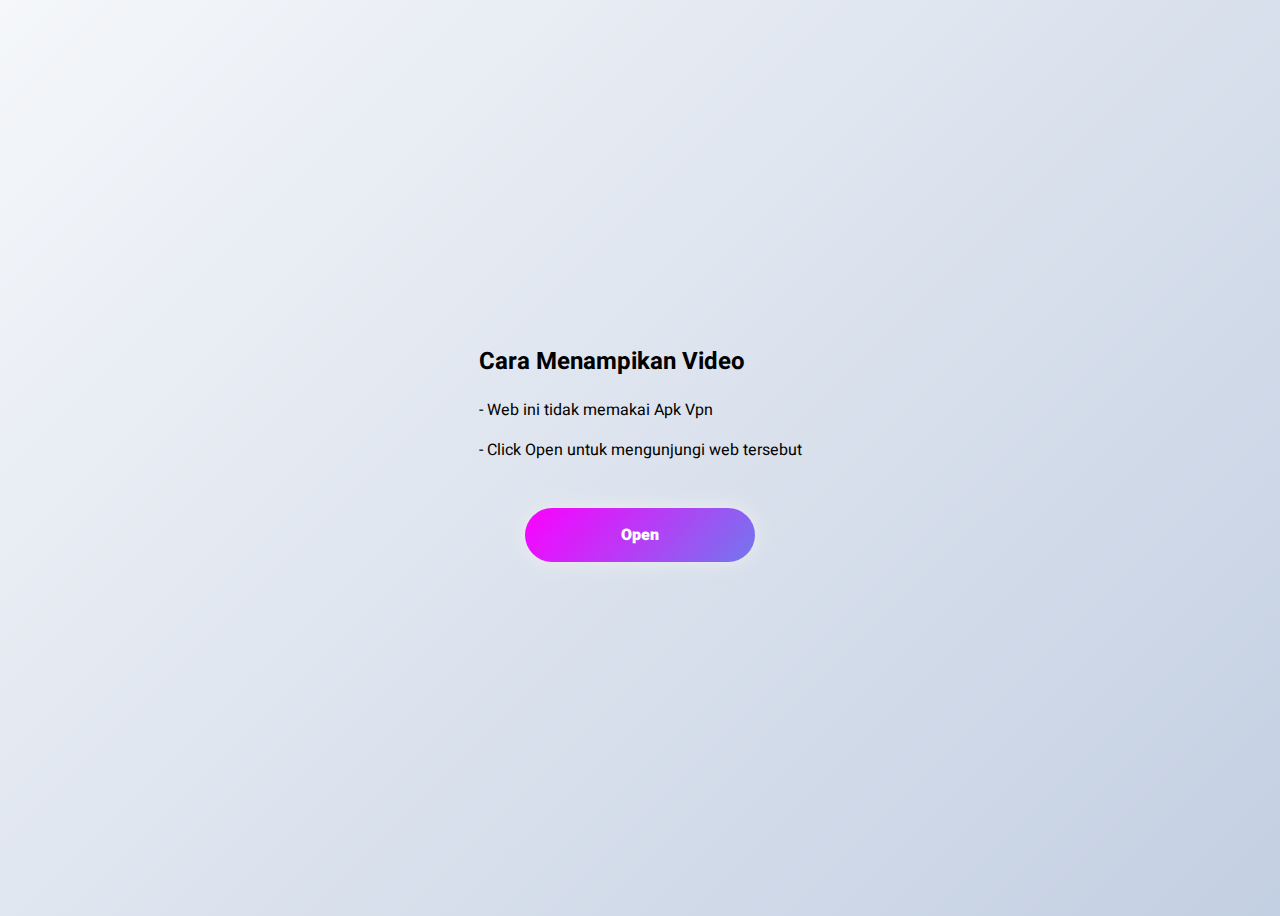
<file: tidak/index.html>
<!DOCTYPE html>
<html lang="en" >
<head>
  <meta charset="UTF-8">
  <title>Modul</title>
  <link rel='stylesheet' href='https://cdnjs.cloudflare.com/ajax/libs/font-awesome/5.8.1/css/all.min.css'><link rel="stylesheet" href="/tutor.css">

</head>
<body>
<!-- partial:index.partial.html -->

<main>
	<a><h2>Cara Menampikan Video</h2></a>
		<p><a>- Web ini tidak memakai Apk Vpn </a></p>
		<p><a>- Click Open untuk mengunjungi web tersebut </a></p>
		
  <div id="buttons">
      <b><a><script src="./refresh.js"  id="myButton" class="btn btn-1">Open</script></a></b>
  </div>
</main>
<!-- partial -->
  
</body>
</html>
</file>
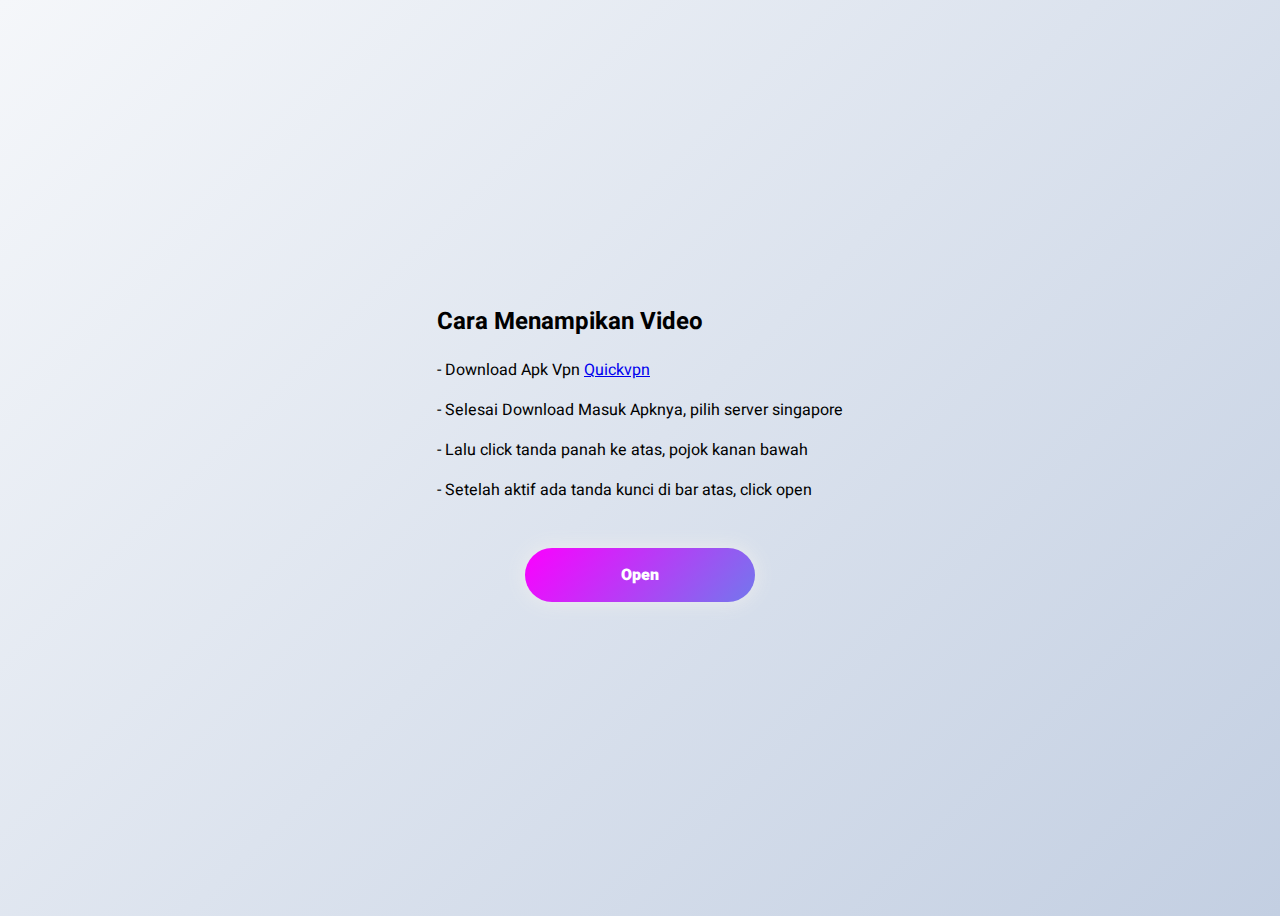
<file: tutor.html>
<!DOCTYPE html>
<html lang="en" >
<head>
  <meta charset="UTF-8">
  <title>Modul</title>
  <link rel='stylesheet' href='https://cdnjs.cloudflare.com/ajax/libs/font-awesome/5.8.1/css/all.min.css'><link rel="stylesheet" href="./tutor.css">

</head>
<body>
<!-- partial:index.partial.html -->

<main>
	<a><h2>Cara Menampikan Video</h2></a>
		<p><a>- Download Apk Vpn </a> <a href="https://play.google.com/store/apps/details?id=com.lipisoft.quickvpn">  Quickvpn</a></p>
		<p><a>- Selesai Download Masuk Apknya, pilih server singapore </a></p>
		<p><a>- Lalu click tanda panah ke atas, pojok kanan bawah</a></p>
		<p><a>- Setelah aktif ada tanda kunci di bar atas, click open </a></p>
		
  <div id="buttons">
      <b><a><script src="./refresh.js"  id="myButton" class="btn btn-1">Open</script></a></b>
  </div>
</main>
<!-- partial -->
  
</body>
</html>
</file>
<file: tutor.css>
@charset "UTF-8";
@import url("https://fonts.googleapis.com/css?family=Heebo");
body {
  background-image: linear-gradient(135deg, #f5f7fa 0%, #c3cfe2 100%);
  display: flex;
  align-items: center;
  justify-content: center;
  min-height: 100vh;
  font-family: "Heebo";
}

b {
  position: relative;
  top: 0;
  left: -25;
}

#buttons  {
  width: 100%;
  display: flex;
  flex-direction: column;
  align-items: center;
  justify-content: center;
}

.btn {
  text-decoration: none;
  display: block;
  padding: 15px;
  border-radius: 50px;
  font-weight: 900;
  text-align: center;
  margin: 30px;
  width: 200px;
  transition: all 0.3s ease;
}

.btn-solid {
  background-image: linear-gradient(130deg, #fc00ff 0%, #00dbde 100%);
  box-shadow: 0 1px 3px rgba(0, 0, 0, 0.12), 0 1px 2px rgba(0, 0, 0, 0.24);
  color: white;
  font-weight: 900;
}

.effect-scale:hover {
  transform: scale(1.05);
}

.btn-outline {
  border: 4px solid #fc00ff;
  box-shadow: 0 1px 3px rgba(0, 0, 0, 0.12), 0 1px 2px rgba(0, 0, 0, 0.24);
  color: #fc00ff;
  font-weight: 900;
}

.btn-outline:hover {
  box-shadow: 0px 2px 20px 5px #fc00ff;
  color: #fc00ff;
}

.btn-outline:focus {
  outline: 0;
}

.btn-roll {
  background-color: transparent;
  border: 4px solid #27BAE3;
}

.btn-roll span {
  display: block;
  position: relative;
  transition: 0.3s ease-in-out all;
  transform-origin: 50% 0;
  transform-style: preserve-3d;
  color: #27BAE3;
  width: 100%;
}

.btn-roll span:after {
  display: block;
  content: attr(data-title);
  position: absolute;
  left: 0;
  top: 0;
  transition: 0.3s ease-in-out all;
  transform-origin: 50% 0;
  transform: translate3d(0px, 105%, 0px) rotateX(-90deg);
  color: #fc00ff;
  width: 100%;
}

.btn-roll:hover span {
  transform: translate3d(0px, 0px, -30px) rotateX(90deg);
}

.btn-1 {
  flex: 1 1 auto;
  text-align: center;
  transition: 0.5s;
  background-size: 200% auto;
  color: white;
  /* text-shadow: 0px 0px 10px rgba(0,0,0,0.2);*/
  box-shadow: 0 0 20px #eee;
  border-radius: 50px;
  background-image: linear-gradient(130deg, #fc00ff 0%, #00dbde 100%);
}

.btn-1:hover {
  background-position: right center;
  /* change the direction of the change here */
}
</file>
